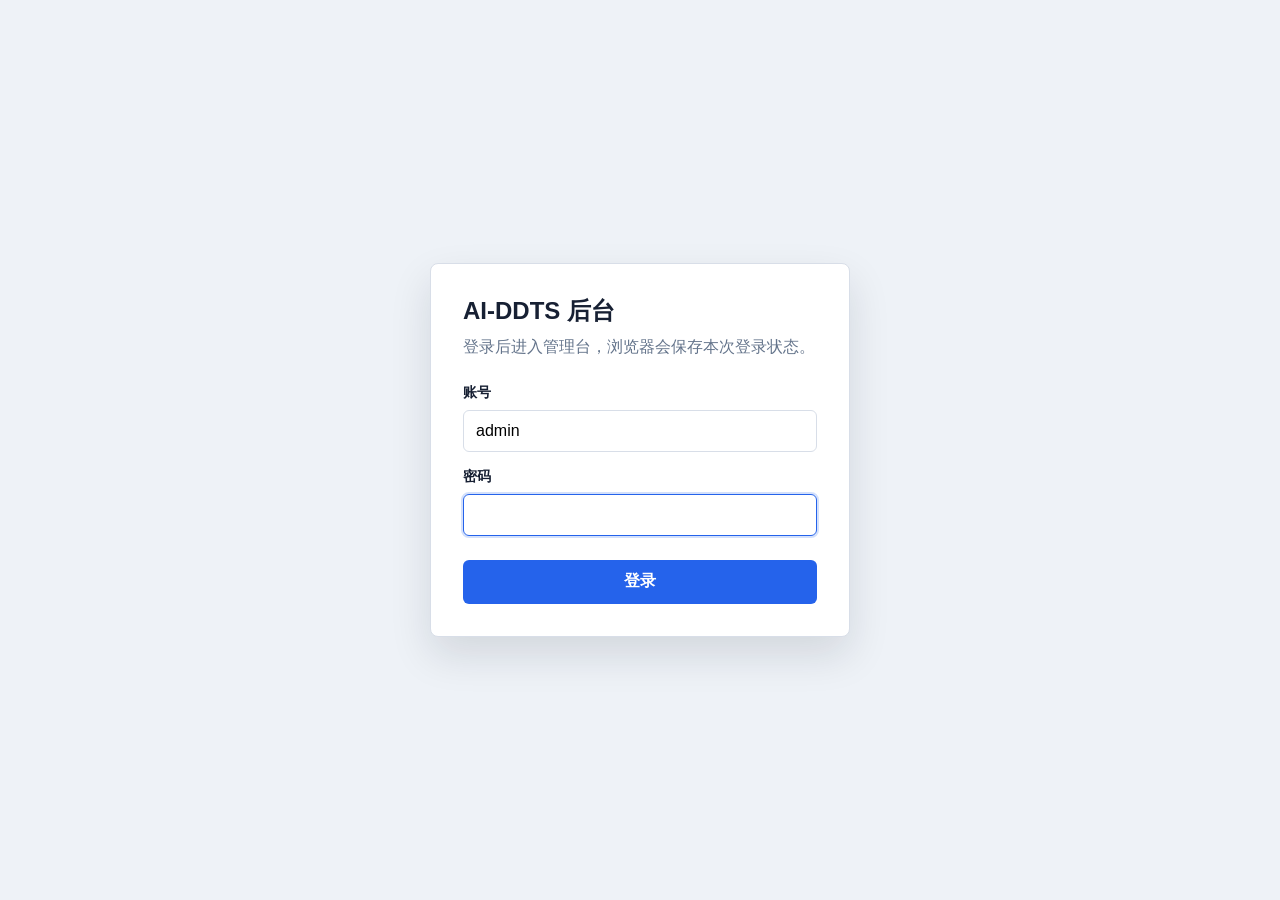
<file: interfaces/static/login.html>
<!doctype html>
<html lang="zh-CN">
  <head>
    <meta charset="utf-8" />
    <meta name="viewport" content="width=device-width, initial-scale=1" />
    <title>AI-DDTS 后台登录</title>
    <style>
      :root {
        color-scheme: light;
        --bg: #eef2f7;
        --panel: #ffffff;
        --ink: #172033;
        --muted: #64748b;
        --line: #d8dee8;
        --accent: #2563eb;
        --accent-dark: #1d4ed8;
      }

      * {
        box-sizing: border-box;
      }

      body {
        margin: 0;
        min-height: 100vh;
        display: grid;
        place-items: center;
        padding: 24px;
        background: var(--bg);
        color: var(--ink);
        font-family:
          Inter,
          "Microsoft YaHei",
          "PingFang SC",
          Arial,
          sans-serif;
      }

      main {
        width: min(420px, 100%);
        background: var(--panel);
        border: 1px solid var(--line);
        border-radius: 8px;
        padding: 32px;
        box-shadow: 0 18px 42px rgb(15 23 42 / 12%);
      }

      h1 {
        margin: 0 0 8px;
        font-size: 24px;
        line-height: 1.25;
        letter-spacing: 0;
      }

      p {
        margin: 0 0 24px;
        color: var(--muted);
        line-height: 1.6;
      }

      label {
        display: block;
        margin: 16px 0 8px;
        font-size: 14px;
        font-weight: 700;
      }

      input {
        width: 100%;
        height: 42px;
        border: 1px solid var(--line);
        border-radius: 6px;
        padding: 0 12px;
        font: inherit;
      }

      input:focus {
        outline: 2px solid rgb(37 99 235 / 20%);
        border-color: var(--accent);
      }

      button {
        width: 100%;
        height: 44px;
        margin-top: 24px;
        border: 0;
        border-radius: 6px;
        background: var(--accent);
        color: #ffffff;
        font: inherit;
        font-weight: 700;
        cursor: pointer;
      }

      button:hover {
        background: var(--accent-dark);
      }
    </style>
  </head>
  <body>
    <main>
      <h1>AI-DDTS 后台</h1>
      <p>登录后进入管理台，浏览器会保存本次登录状态。</p>
      <form method="post" action="/login">
        <input id="nextInput" type="hidden" name="next" value="/app" />
        <label for="username">账号</label>
        <input id="username" name="username" autocomplete="username" value="admin" required />
        <label for="password">密码</label>
        <input id="password" name="password" type="password" autocomplete="current-password" required autofocus />
        <button type="submit">登录</button>
      </form>
    </main>
    <script>
      const next = new URLSearchParams(window.location.search).get("next");
      if (next && next.startsWith("/") && !next.startsWith("//")) {
        document.getElementById("nextInput").value = next;
      }
    </script>
  </body>
</html>
</file>
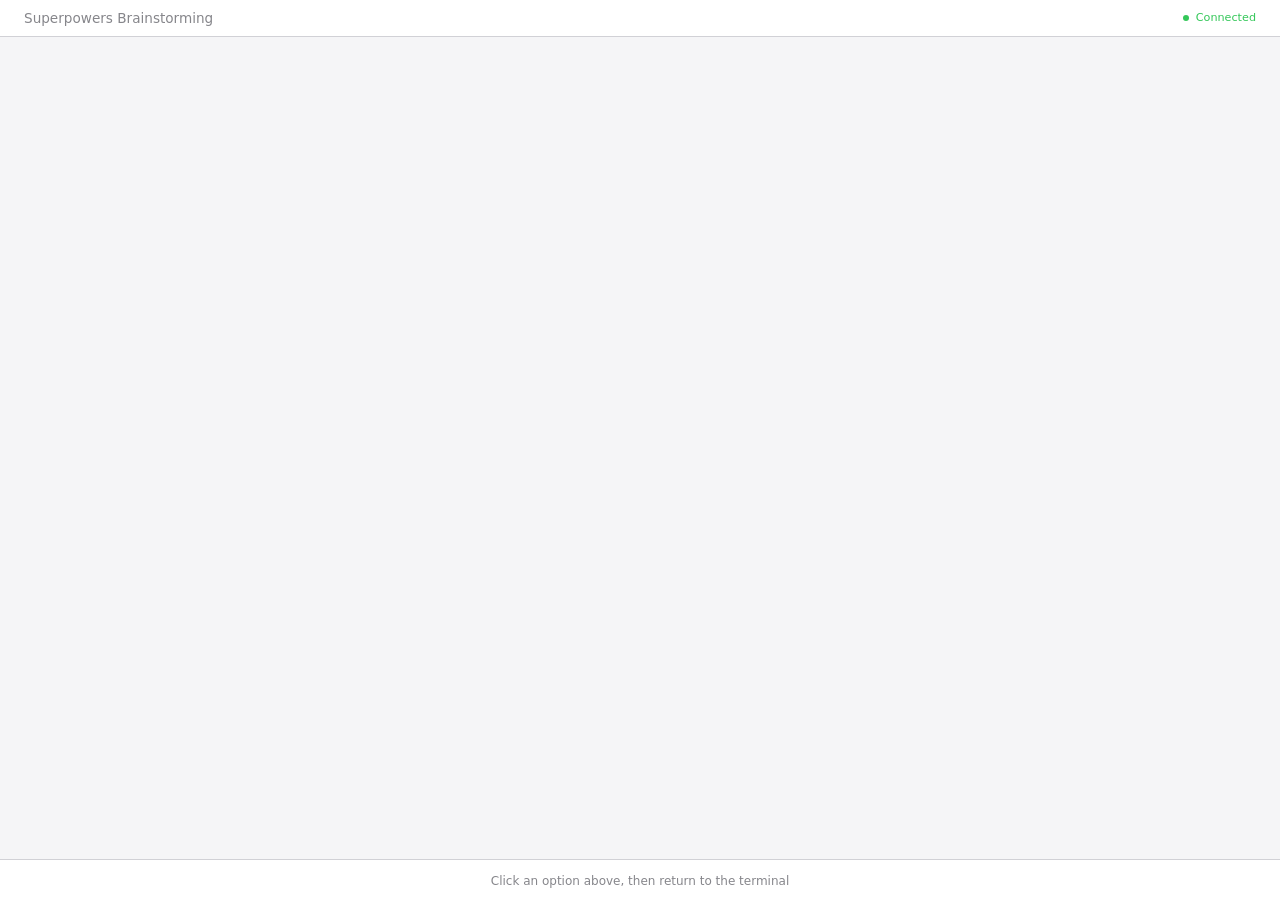
<file: .agents/skills/brainstorming/scripts/frame-template.html>
<!DOCTYPE html>
<html>
<head>
  <meta charset="utf-8">
  <title>Superpowers Brainstorming</title>
  <style>
    /*
     * BRAINSTORM COMPANION FRAME TEMPLATE
     *
     * This template provides a consistent frame with:
     * - OS-aware light/dark theming
     * - Fixed header and selection indicator bar
     * - Scrollable main content area
     * - CSS helpers for common UI patterns
     *
     * Content is injected via placeholder comment in #claude-content.
     */

    * { box-sizing: border-box; margin: 0; padding: 0; }
    html, body { height: 100%; overflow: hidden; }

    /* ===== THEME VARIABLES ===== */
    :root {
      --bg-primary: #f5f5f7;
      --bg-secondary: #ffffff;
      --bg-tertiary: #e5e5e7;
      --border: #d1d1d6;
      --text-primary: #1d1d1f;
      --text-secondary: #86868b;
      --text-tertiary: #aeaeb2;
      --accent: #0071e3;
      --accent-hover: #0077ed;
      --success: #34c759;
      --warning: #ff9f0a;
      --error: #ff3b30;
      --selected-bg: #e8f4fd;
      --selected-border: #0071e3;
    }

    @media (prefers-color-scheme: dark) {
      :root {
        --bg-primary: #1d1d1f;
        --bg-secondary: #2d2d2f;
        --bg-tertiary: #3d3d3f;
        --border: #424245;
        --text-primary: #f5f5f7;
        --text-secondary: #86868b;
        --text-tertiary: #636366;
        --accent: #0a84ff;
        --accent-hover: #409cff;
        --selected-bg: rgba(10, 132, 255, 0.15);
        --selected-border: #0a84ff;
      }
    }

    body {
      font-family: system-ui, -apple-system, BlinkMacSystemFont, sans-serif;
      background: var(--bg-primary);
      color: var(--text-primary);
      display: flex;
      flex-direction: column;
      line-height: 1.5;
    }

    /* ===== FRAME STRUCTURE ===== */
    .header {
      background: var(--bg-secondary);
      padding: 0.5rem 1.5rem;
      display: flex;
      justify-content: space-between;
      align-items: center;
      border-bottom: 1px solid var(--border);
      flex-shrink: 0;
    }
    .header h1 { font-size: 0.85rem; font-weight: 500; color: var(--text-secondary); }
    .header .status { font-size: 0.7rem; color: var(--success); display: flex; align-items: center; gap: 0.4rem; }
    .header .status::before { content: ''; width: 6px; height: 6px; background: var(--success); border-radius: 50%; }

    .main { flex: 1; overflow-y: auto; }
    #claude-content { padding: 2rem; min-height: 100%; }

    .indicator-bar {
      background: var(--bg-secondary);
      border-top: 1px solid var(--border);
      padding: 0.5rem 1.5rem;
      flex-shrink: 0;
      text-align: center;
    }
    .indicator-bar span {
      font-size: 0.75rem;
      color: var(--text-secondary);
    }
    .indicator-bar .selected-text {
      color: var(--accent);
      font-weight: 500;
    }

    /* ===== TYPOGRAPHY ===== */
    h2 { font-size: 1.5rem; font-weight: 600; margin-bottom: 0.5rem; }
    h3 { font-size: 1.1rem; font-weight: 600; margin-bottom: 0.25rem; }
    .subtitle { color: var(--text-secondary); margin-bottom: 1.5rem; }
    .section { margin-bottom: 2rem; }
    .label { font-size: 0.7rem; color: var(--text-secondary); text-transform: uppercase; letter-spacing: 0.05em; margin-bottom: 0.5rem; }

    /* ===== OPTIONS (for A/B/C choices) ===== */
    .options { display: flex; flex-direction: column; gap: 0.75rem; }
    .option {
      background: var(--bg-secondary);
      border: 2px solid var(--border);
      border-radius: 12px;
      padding: 1rem 1.25rem;
      cursor: pointer;
      transition: all 0.15s ease;
      display: flex;
      align-items: flex-start;
      gap: 1rem;
    }
    .option:hover { border-color: var(--accent); }
    .option.selected { background: var(--selected-bg); border-color: var(--selected-border); }
    .option .letter {
      background: var(--bg-tertiary);
      color: var(--text-secondary);
      width: 1.75rem; height: 1.75rem;
      border-radius: 6px;
      display: flex; align-items: center; justify-content: center;
      font-weight: 600; font-size: 0.85rem; flex-shrink: 0;
    }
    .option.selected .letter { background: var(--accent); color: white; }
    .option .content { flex: 1; }
    .option .content h3 { font-size: 0.95rem; margin-bottom: 0.15rem; }
    .option .content p { color: var(--text-secondary); font-size: 0.85rem; margin: 0; }

    /* ===== CARDS (for showing designs/mockups) ===== */
    .cards { display: grid; grid-template-columns: repeat(auto-fit, minmax(280px, 1fr)); gap: 1rem; }
    .card {
      background: var(--bg-secondary);
      border: 1px solid var(--border);
      border-radius: 12px;
      overflow: hidden;
      cursor: pointer;
      transition: all 0.15s ease;
    }
    .card:hover { border-color: var(--accent); transform: translateY(-2px); box-shadow: 0 4px 12px rgba(0,0,0,0.1); }
    .card.selected { border-color: var(--selected-border); border-width: 2px; }
    .card-image { background: var(--bg-tertiary); aspect-ratio: 16/10; display: flex; align-items: center; justify-content: center; }
    .card-body { padding: 1rem; }
    .card-body h3 { margin-bottom: 0.25rem; }
    .card-body p { color: var(--text-secondary); font-size: 0.85rem; }

    /* ===== MOCKUP CONTAINER ===== */
    .mockup {
      background: var(--bg-secondary);
      border: 1px solid var(--border);
      border-radius: 12px;
      overflow: hidden;
      margin-bottom: 1.5rem;
    }
    .mockup-header {
      background: var(--bg-tertiary);
      padding: 0.5rem 1rem;
      font-size: 0.75rem;
      color: var(--text-secondary);
      border-bottom: 1px solid var(--border);
    }
    .mockup-body { padding: 1.5rem; }

    /* ===== SPLIT VIEW (side-by-side comparison) ===== */
    .split { display: grid; grid-template-columns: 1fr 1fr; gap: 1.5rem; }
    @media (max-width: 700px) { .split { grid-template-columns: 1fr; } }

    /* ===== PROS/CONS ===== */
    .pros-cons { display: grid; grid-template-columns: 1fr 1fr; gap: 1rem; margin: 1rem 0; }
    .pros, .cons { background: var(--bg-secondary); border-radius: 8px; padding: 1rem; }
    .pros h4 { color: var(--success); font-size: 0.85rem; margin-bottom: 0.5rem; }
    .cons h4 { color: var(--error); font-size: 0.85rem; margin-bottom: 0.5rem; }
    .pros ul, .cons ul { margin-left: 1.25rem; font-size: 0.85rem; color: var(--text-secondary); }
    .pros li, .cons li { margin-bottom: 0.25rem; }

    /* ===== PLACEHOLDER (for mockup areas) ===== */
    .placeholder {
      background: var(--bg-tertiary);
      border: 2px dashed var(--border);
      border-radius: 8px;
      padding: 2rem;
      text-align: center;
      color: var(--text-tertiary);
    }

    /* ===== INLINE MOCKUP ELEMENTS ===== */
    .mock-nav { background: var(--accent); color: white; padding: 0.75rem 1rem; display: flex; gap: 1.5rem; font-size: 0.9rem; }
    .mock-sidebar { background: var(--bg-tertiary); padding: 1rem; min-width: 180px; }
    .mock-content { padding: 1.5rem; flex: 1; }
    .mock-button { background: var(--accent); color: white; border: none; padding: 0.5rem 1rem; border-radius: 6px; font-size: 0.85rem; }
    .mock-input { background: var(--bg-primary); border: 1px solid var(--border); border-radius: 6px; padding: 0.5rem; width: 100%; }
  </style>
</head>
<body>
  <div class="header">
    <h1><a href="https://github.com/obra/superpowers" style="color: inherit; text-decoration: none;">Superpowers Brainstorming</a></h1>
    <div class="status">Connected</div>
  </div>

  <div class="main">
    <div id="claude-content">
      <!-- CONTENT -->
    </div>
  </div>

  <div class="indicator-bar">
    <span id="indicator-text">Click an option above, then return to the terminal</span>
  </div>

</body>
</html>
</file>
